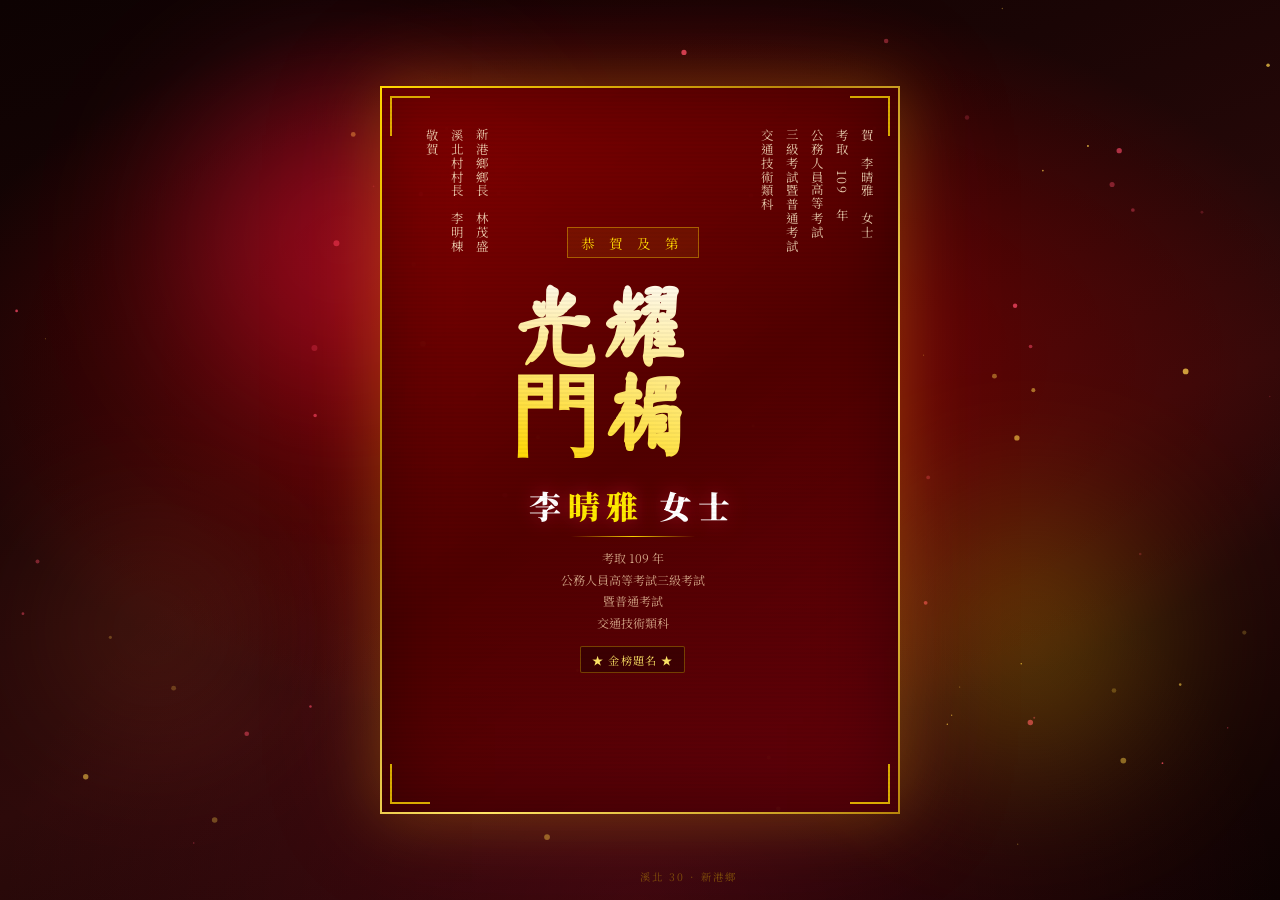
<file: congratulatory-poster.html>
<!DOCTYPE html>
<html lang="zh-TW">
<head>
  <meta charset="UTF-8">
  <meta name="viewport" content="width=device-width, initial-scale=1.0">
  <title>光耀門楣 · 李晴雅</title>
  <link rel="preconnect" href="https://fonts.googleapis.com">
  <link rel="preconnect" href="https://fonts.gstatic.com" crossorigin>
  <link href="https://fonts.googleapis.com/css2?family=Ma+Shan+Zheng&family=Noto+Serif+TC:wght@400;700;900&display=swap" rel="stylesheet">
  <style>
    *, *::before, *::after { box-sizing: border-box; margin: 0; padding: 0; }

    :root {
      --gold: #ffd700;
      --gold-light: #ffe566;
      --crimson: #8b0000;
      --deep-red: #1a0505;
      --neon-red: #ff1744;
      --neon-gold: #ffea00;
    }

    html, body {
      width: 100%;
      height: 100%;
      overflow: hidden;
      background: var(--deep-red);
      font-family: 'Noto Serif TC', serif;
    }

    .scene {
      position: relative;
      width: 100vw;
      height: 100vh;
      display: flex;
      align-items: center;
      justify-content: center;
      background:
        radial-gradient(ellipse 80% 60% at 50% 40%, rgba(139, 0, 0, 0.9) 0%, transparent 70%),
        radial-gradient(ellipse 100% 100% at 50% 100%, rgba(255, 23, 68, 0.15) 0%, transparent 50%),
        linear-gradient(160deg, #0d0202 0%, #1a0505 30%, #2d0a0a 60%, #0d0202 100%);
    }

    /* Particle canvas */
    #particles {
      position: absolute;
      inset: 0;
      pointer-events: none;
    }

    /* Ambient glow orbs */
    .orb {
      position: absolute;
      border-radius: 50%;
      filter: blur(80px);
      opacity: 0.4;
      animation: float 8s ease-in-out infinite;
    }
    .orb-1 { width: 300px; height: 300px; background: var(--neon-red); top: 10%; left: 15%; animation-delay: 0s; }
    .orb-2 { width: 250px; height: 250px; background: var(--gold); bottom: 15%; right: 10%; animation-delay: -3s; opacity: 0.25; }
    .orb-3 { width: 180px; height: 180px; background: #ff6b35; top: 60%; left: 5%; animation-delay: -5s; opacity: 0.2; }

    @keyframes float {
      0%, 100% { transform: translate(0, 0) scale(1); }
      33% { transform: translate(20px, -30px) scale(1.05); }
      66% { transform: translate(-15px, 20px) scale(0.95); }
    }

    /* Main poster card */
    .poster {
      position: relative;
      width: min(92vw, 520px);
      aspect-ratio: 3 / 4.2;
      background:
        linear-gradient(145deg, rgba(139, 0, 0, 0.95) 0%, rgba(80, 0, 0, 0.98) 50%, rgba(100, 0, 10, 0.95) 100%);
      border: 2px solid transparent;
      border-image: linear-gradient(135deg, var(--gold), #b8860b, var(--gold-light), #b8860b) 1;
      box-shadow:
        0 0 60px rgba(255, 215, 0, 0.25),
        0 0 120px rgba(255, 23, 68, 0.15),
        inset 0 0 80px rgba(0, 0, 0, 0.4);
      display: grid;
      grid-template-columns: 1fr 2.2fr 1fr;
      grid-template-rows: auto 1fr auto;
      padding: 2rem 1.2rem;
      animation: posterReveal 1.2s cubic-bezier(0.16, 1, 0.3, 1) forwards;
      opacity: 0;
      transform: perspective(800px) rotateX(8deg) scale(0.92);
    }

    @keyframes posterReveal {
      to {
        opacity: 1;
        transform: perspective(800px) rotateX(0deg) scale(1);
      }
    }

    /* Corner ornaments */
    .corner {
      position: absolute;
      width: 40px;
      height: 40px;
      border: 2px solid var(--gold);
      opacity: 0.8;
    }
    .corner-tl { top: 8px; left: 8px; border-right: none; border-bottom: none; }
    .corner-tr { top: 8px; right: 8px; border-left: none; border-bottom: none; }
    .corner-bl { bottom: 8px; left: 8px; border-right: none; border-top: none; }
    .corner-br { bottom: 8px; right: 8px; border-left: none; border-top: none; }

    /* Scanline overlay */
    .poster::after {
      content: '';
      position: absolute;
      inset: 0;
      background: repeating-linear-gradient(
        0deg,
        transparent,
        transparent 2px,
        rgba(0, 0, 0, 0.03) 2px,
        rgba(0, 0, 0, 0.03) 4px
      );
      pointer-events: none;
    }

    /* Side columns */
    .side-col {
      writing-mode: vertical-rl;
      text-orientation: mixed;
      font-size: clamp(0.65rem, 2.2vw, 0.78rem);
      color: rgba(255, 235, 200, 0.85);
      letter-spacing: 0.15em;
      line-height: 2;
      display: flex;
      align-items: center;
      justify-content: center;
      padding: 0.5rem 0;
      animation: fadeSlide 1s ease 0.6s both;
    }

    .side-col.left { animation-delay: 0.8s; }
    .side-col.right { animation-delay: 0.7s; }

    @keyframes fadeSlide {
      from { opacity: 0; transform: translateY(20px); }
      to { opacity: 1; transform: translateY(0); }
    }

    /* Center hero */
    .center {
      display: flex;
      flex-direction: column;
      align-items: center;
      justify-content: center;
      gap: 1.5rem;
      grid-row: 1 / -1;
      grid-column: 2;
    }

    .badge {
      font-size: clamp(0.7rem, 2vw, 0.85rem);
      color: var(--gold);
      letter-spacing: 0.4em;
      text-transform: uppercase;
      border: 1px solid rgba(255, 215, 0, 0.4);
      padding: 0.35em 1em;
      background: rgba(255, 215, 0, 0.08);
      animation: badgePulse 2s ease-in-out infinite;
    }

    @keyframes badgePulse {
      0%, 100% { box-shadow: 0 0 10px rgba(255, 215, 0, 0.2); }
      50% { box-shadow: 0 0 25px rgba(255, 215, 0, 0.5); }
    }

    .hero-title {
      font-family: 'Ma Shan Zheng', cursive;
      font-size: clamp(3.5rem, 14vw, 5.5rem);
      line-height: 1;
      background: linear-gradient(
        180deg,
        #fff8e7 0%,
        var(--gold-light) 25%,
        var(--gold) 50%,
        #b8860b 75%,
        var(--gold-light) 100%
      );
      background-size: 100% 200%;
      -webkit-background-clip: text;
      background-clip: text;
      -webkit-text-fill-color: transparent;
      filter: drop-shadow(0 0 20px rgba(255, 215, 0, 0.6))
              drop-shadow(0 0 40px rgba(255, 23, 68, 0.3));
      animation: shimmer 3s ease-in-out infinite, titlePop 1s cubic-bezier(0.34, 1.56, 0.64, 1) 0.3s both;
      position: relative;
    }

    @keyframes shimmer {
      0%, 100% { background-position: 0% 0%; }
      50% { background-position: 0% 100%; }
    }

    @keyframes titlePop {
      from { opacity: 0; transform: scale(0.5); filter: blur(10px); }
      to { opacity: 1; transform: scale(1); filter: blur(0); }
    }

    .hero-title::before {
      content: '光耀門楣';
      position: absolute;
      inset: 0;
      background: linear-gradient(90deg, transparent, rgba(255,255,255,0.4), transparent);
      background-size: 200% 100%;
      -webkit-background-clip: text;
      background-clip: text;
      -webkit-text-fill-color: transparent;
      animation: shine 2.5s ease-in-out infinite;
      pointer-events: none;
    }

    @keyframes shine {
      0% { background-position: -200% 0; }
      100% { background-position: 200% 0; }
    }

    .name-block {
      text-align: center;
      animation: fadeSlide 1s ease 0.9s both;
    }

    .name {
      font-size: clamp(1.4rem, 5vw, 2rem);
      font-weight: 900;
      color: #fff;
      text-shadow: 0 0 20px rgba(255, 23, 68, 0.5);
      letter-spacing: 0.2em;
    }

    .name span {
      color: var(--neon-gold);
    }

    .achievement {
      margin-top: 0.6rem;
      font-size: clamp(0.65rem, 2vw, 0.75rem);
      color: rgba(255, 220, 180, 0.75);
      line-height: 1.8;
      max-width: 280px;
    }

    .divider {
      width: 60%;
      height: 1px;
      background: linear-gradient(90deg, transparent, var(--gold), transparent);
      margin: 0.5rem auto;
      animation: dividerGrow 1s ease 1.1s both;
      transform-origin: center;
    }

    @keyframes dividerGrow {
      from { transform: scaleX(0); opacity: 0; }
      to { transform: scaleX(1); opacity: 1; }
    }

    .exam-tag {
      display: inline-block;
      margin-top: 0.8rem;
      padding: 0.4em 1em;
      font-size: clamp(0.6rem, 1.8vw, 0.7rem);
      color: var(--gold-light);
      border: 1px solid rgba(255, 215, 0, 0.3);
      border-radius: 2px;
      background: rgba(0, 0, 0, 0.3);
      letter-spacing: 0.1em;
      animation: fadeSlide 1s ease 1.2s both;
    }

    /* Confetti burst on load */
    .confetti-piece {
      position: absolute;
      width: 8px;
      height: 8px;
      pointer-events: none;
      animation: confettiFall 3s ease-out forwards;
    }

    @keyframes confettiFall {
      0% { transform: translateY(0) rotate(0deg); opacity: 1; }
      100% { transform: translateY(100vh) rotate(720deg); opacity: 0; }
    }

    /* Footer credit */
    .footer-note {
      position: fixed;
      bottom: 1rem;
      left: 50%;
      transform: translateX(-50%);
      font-size: 0.65rem;
      color: rgba(255, 215, 0, 0.35);
      letter-spacing: 0.2em;
      animation: fadeSlide 1s ease 1.5s both;
    }
  </style>
</head>
<body>
  <div class="scene">
    <canvas id="particles"></canvas>
    <div class="orb orb-1"></div>
    <div class="orb orb-2"></div>
    <div class="orb orb-3"></div>

    <div class="poster">
      <div class="corner corner-tl"></div>
      <div class="corner corner-tr"></div>
      <div class="corner corner-bl"></div>
      <div class="corner corner-br"></div>

      <div class="side-col left">
        新港鄉鄉長　林茂盛<br>溪北村村長　李明棟<br>敬賀
      </div>

      <div class="center">
        <div class="badge">恭 賀 及 第</div>
        <h1 class="hero-title">光耀門楣</h1>
        <div class="name-block">
          <div class="name">李<span>晴雅</span> 女士</div>
          <div class="divider"></div>
          <div class="achievement">
            考取 109 年<br>
            公務人員高等考試三級考試<br>
            暨普通考試<br>
            交通技術類科
          </div>
          <div class="exam-tag">★ 金榜題名 ★</div>
        </div>
      </div>

      <div class="side-col right">
        賀　李晴雅　女士<br>考取　109　年<br>公務人員高等考試<br>三級考試暨普通考試<br>交通技術類科
      </div>
    </div>
  </div>

  <div class="footer-note">溪北 30 · 新港鄉</div>

  <script>
    // Floating gold particles
    const canvas = document.getElementById('particles');
    const ctx = canvas.getContext('2d');
    let particles = [];

    function resize() {
      canvas.width = window.innerWidth;
      canvas.height = window.innerHeight;
    }
    resize();
    window.addEventListener('resize', resize);

    class Particle {
      constructor() { this.reset(); }
      reset() {
        this.x = Math.random() * canvas.width;
        this.y = Math.random() * canvas.height;
        this.size = Math.random() * 2.5 + 0.5;
        this.speedY = Math.random() * 0.4 + 0.1;
        this.speedX = (Math.random() - 0.5) * 0.3;
        this.opacity = Math.random() * 0.6 + 0.2;
        this.hue = Math.random() > 0.5 ? 45 : 350; // gold or red
      }
      update() {
        this.y -= this.speedY;
        this.x += this.speedX;
        if (this.y < -10) this.reset(), this.y = canvas.height + 10;
      }
      draw() {
        ctx.beginPath();
        ctx.arc(this.x, this.y, this.size, 0, Math.PI * 2);
        ctx.fillStyle = `hsla(${this.hue}, 100%, 65%, ${this.opacity})`;
        ctx.fill();
      }
    }

    for (let i = 0; i < 80; i++) particles.push(new Particle());

    function animateParticles() {
      ctx.clearRect(0, 0, canvas.width, canvas.height);
      particles.forEach(p => { p.update(); p.draw(); });
      requestAnimationFrame(animateParticles);
    }
    animateParticles();

    // Confetti burst
    const colors = ['#ffd700', '#ff1744', '#ffea00', '#ff6b35', '#fff'];
    const scene = document.querySelector('.scene');
    for (let i = 0; i < 60; i++) {
      setTimeout(() => {
        const piece = document.createElement('div');
        piece.className = 'confetti-piece';
        piece.style.left = Math.random() * 100 + 'vw';
        piece.style.top = '-10px';
        piece.style.background = colors[Math.floor(Math.random() * colors.length)];
        piece.style.borderRadius = Math.random() > 0.5 ? '50%' : '0';
        piece.style.animationDuration = (2 + Math.random() * 2) + 's';
        piece.style.animationDelay = Math.random() * 0.5 + 's';
        scene.appendChild(piece);
        setTimeout(() => piece.remove(), 5000);
      }, i * 30);
    }
  </script>
</body>
</html>
</file>
